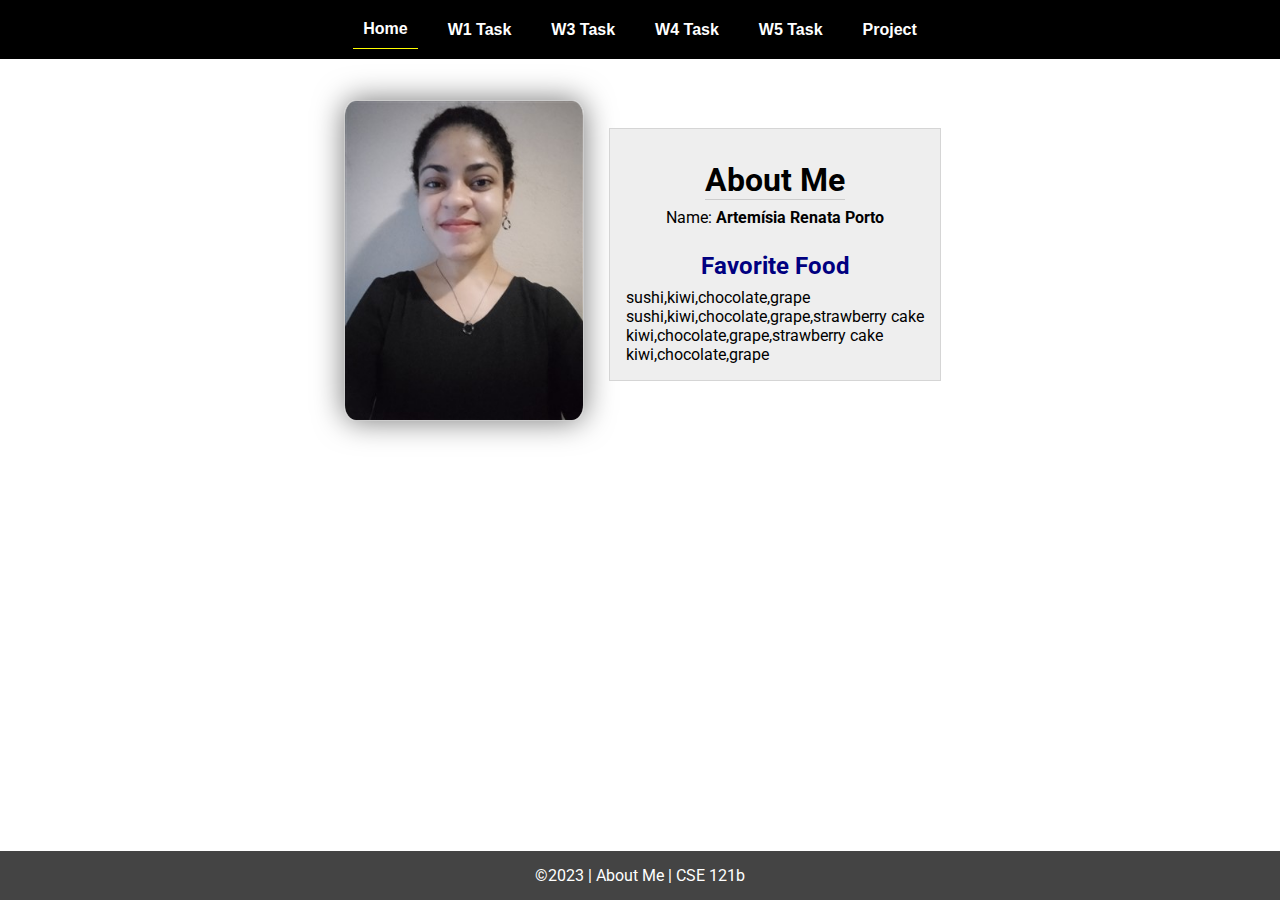
<file: index.html>
<!DOCTYPE html>
<html lang="en">

<head>
  <meta charset="UTF-8">
  <meta name="viewport" content="width=device-width, initial-scale=1.0">
  <title>About Me | CSE 121b | W02: Programming Tasks</title>
  <link rel="preconnect" href="https://fonts.googleapis.com">
  <link rel="preconnect" href="https://fonts.gstatic.com" crossorigin>
  <link href="https://fonts.googleapis.com/css2?family=Roboto:wght@400;600&display=swap"
    rel="stylesheet">
  <link rel="stylesheet" href="styles/main.css">
</head>

<body>
  <nav>
    <ul id="menu">
      <li><a id="toggleMenu">&equiv;</a></li>
      <li><a href="index.html" class="active">Home</a></li>
      <li><a href="w01-task.html">W1 Task</a></li>
      <li><a href="w03-task.html">W3 Task</a></li>
      <li><a href="w04-task.html">W4 Task</a></li>
      <li><a href="w05-task.html">W5 Task</a></li>
      <li><a href="project.html">Project</a></li>
    </ul>
  </nav>
  <main id="home">
    <picture>
      <img src="images/placeholder.png" alt="Placeholder Image">
    </picture>
    <section>
      <h1>About Me</h1>
      <div class="info">Name: <span id="name"></span></div>
      <h2>Favorite Food</h2>
      <div class="block" id="food"></div>
    </section>
  </main>
  <footer>
    &copy;<span id="year"></span> | About Me | CSE 121b
  </footer>
  <script src="scripts/main.js"></script>
  <script src="scripts/w02-task.js"></script>
</body>

</html>
</file>
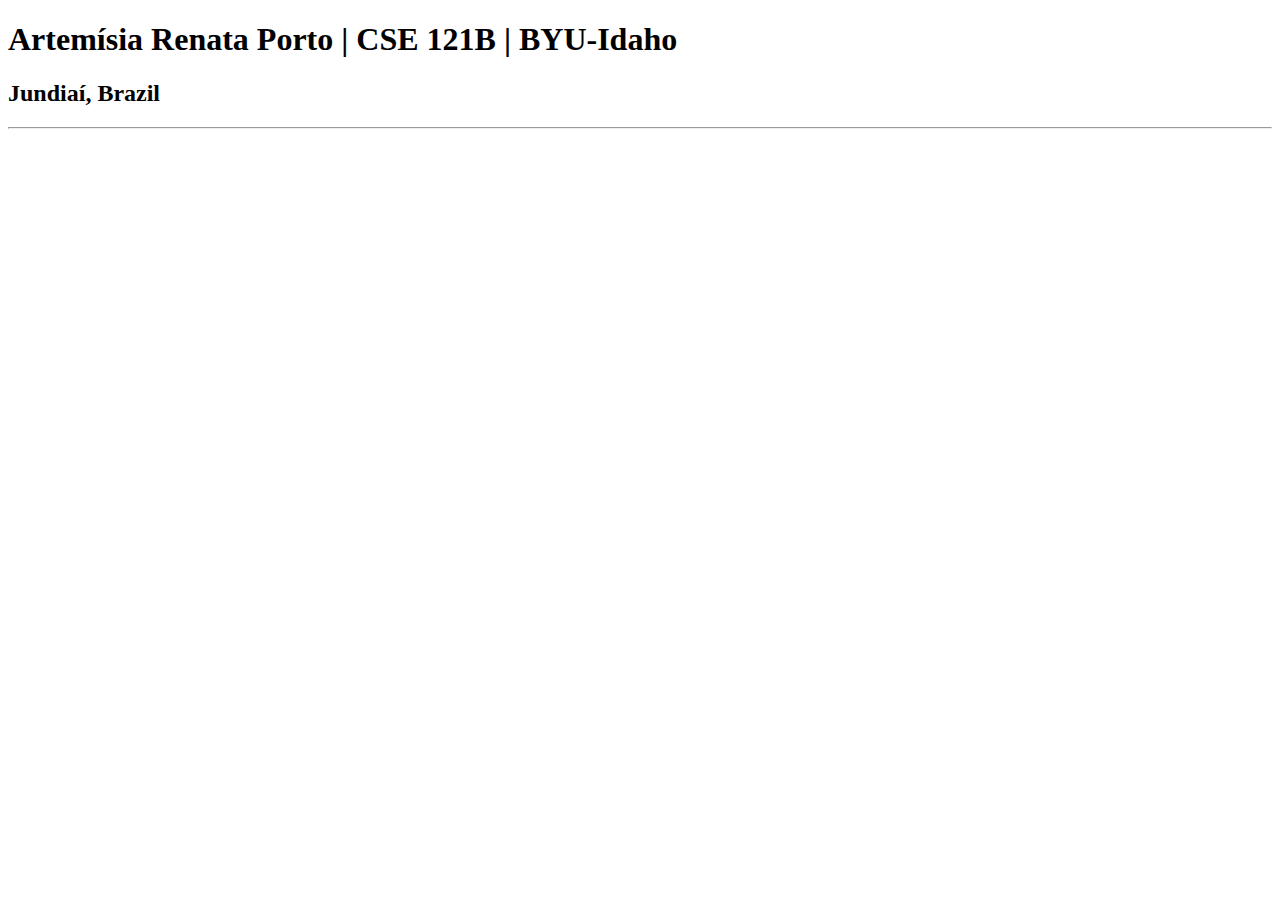
<file: index-old.html>
<!DOCTYPE html>
<html lang="en">
<head>
    <meta charset="UTF-8">
    <meta name="viewport" content="width=device-width, initial-scale=1.0">
    <title>Artemisia Renata Porto | CSE 121B | BYU-Idaho</title>
</head>
<body>
    <h1>Artemísia Renata Porto | CSE 121B | BYU-Idaho</h1>
    <h2>Jundiaí, Brazil</h2>
    <hr>
</body>
</html>
</file>
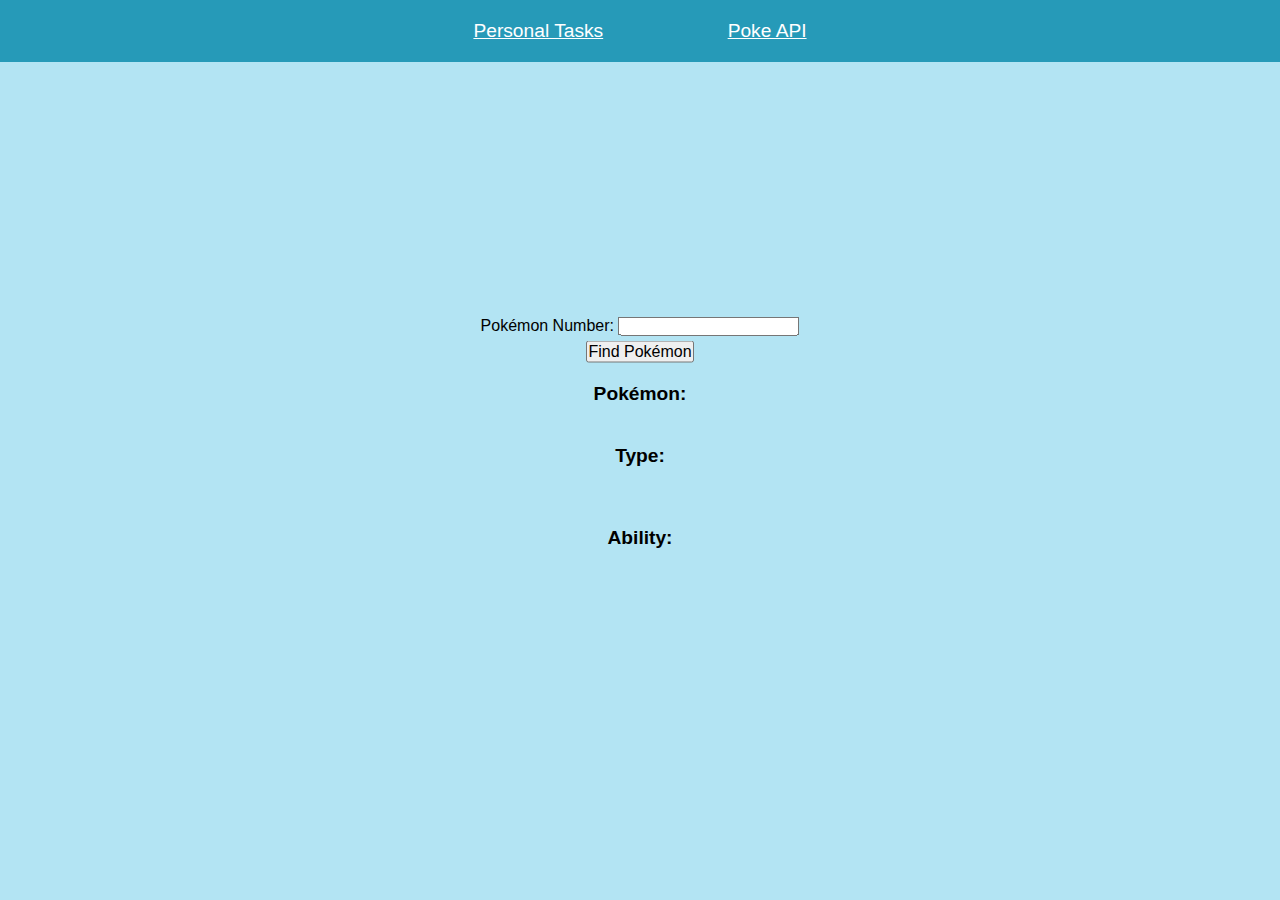
<file: project.html>
<!DOCTYPE html>
<html lang="en">
<head>
    <meta charset="UTF-8">
    <meta name="viewport" content="width=device-width, initial-scale=1.0">
    <title>Pokémon Card</title>
    <link rel="stylesheet" href="styles/pokemon-card.css">
</head>
<body>
    <header>
        <nav>
            <a href="https://artemisiaporto.github.io/cse121b/" target="_blank">Personal Tasks</a>
            <a href="https://pokeapi.co/" target="_blank">Poke API</a>
        </nav>
    </header>
    <main>
        <section class="search-pokemon">
            <div id="poke-number">
                <label for="pokemon">Pokémon Number:</label>
                <input type="text" id="pokemon" name="pokemon">
            </div>
            <div>
                <input type="button" id="find-pokemon" value="Find Pokémon">
            </div>
        </section>
        <h1 id="pokemon-name">Pokémon:</h1>
        <h2 id="name"></h2>
        <section id="image"></section>
        <h1 id="type-name">Type:</h1>
        <ul id="type"></ul>
        <h1 id="ability-name">Ability:</h1>
        <ul id="ability"></ul>
    </main>
    <script src="scripts/pokemon-card.js"></script>
</body>
</html>
</file>
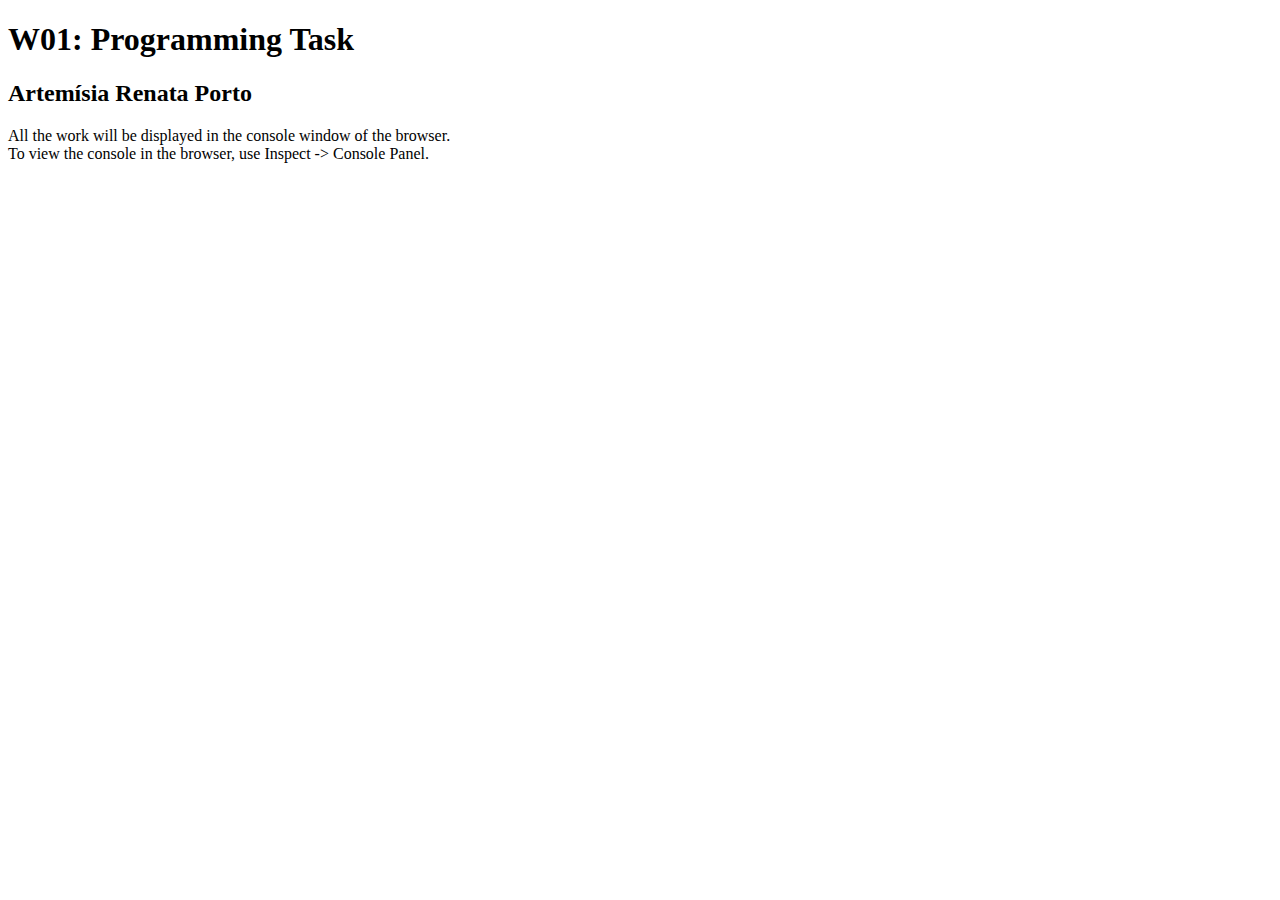
<file: w01-task.html>
<!DOCTYPE html>
<html lang="en">

<head>
  <meta charset="UTF-8">
  <meta name="viewport" content="width=device-width, initial-scale=1.0">
  <title>W01: Programming Task</title>
</head>

<body>
  <h1>W01: Programming Task</h1>
  <h2>Artemísia Renata Porto</h2>
  <p>All the work will be displayed in the console window of the browser.
    <br>To view the console in the browser, use Inspect -> Console Panel.
  </p>

  <script src="w01-task.js"></script>

</body>
</html>
</file>
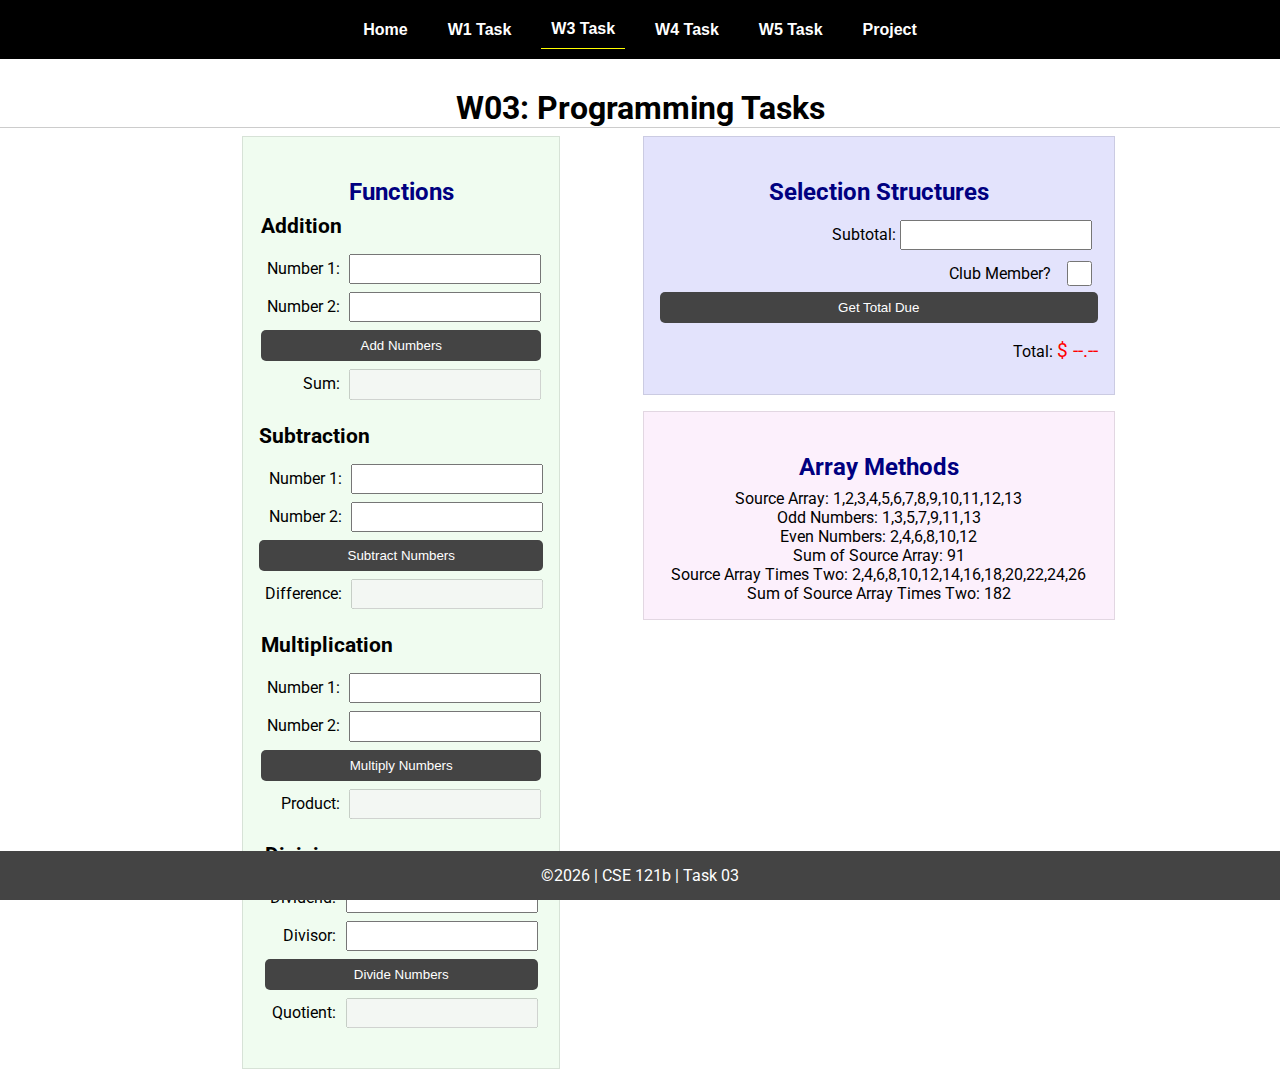
<file: w03-task.html>
<!DOCTYPE html>
<html lang="en">

<head>
    <meta charset="UTF-8">
    <meta name="viewport" content="width=device-width, initial-scale=1.0">
    <title>CSE 121b | W03: Programming Tasks</title>
    <link rel="preconnect" href="https://fonts.googleapis.com">
    <link rel="preconnect" href="https://fonts.gstatic.com" crossorigin>
    <link href="https://fonts.googleapis.com/css2?family=Roboto:wght@400;600&display=swap"
        rel="stylesheet">
    <link rel="stylesheet" href="styles/main.css">
</head>

<body>
    <nav>
        <ul id="menu">
            <li><a id="toggleMenu">&equiv;</a></li>
            <li><a href="index.html">Home</a></li>
            <li><a href="w01-task.html">W1 Task</a></li>
            <li><a href="w03-task.html" class="active">W3 Task</a></li>
            <li><a href="w04-task.html">W4 Task</a></li>
            <li><a href="w05-task.html">W5 Task</a></li>
            <li><a href="project.html">Project</a></li>
        </ul>
    </nav>>
    <header>
        <h1>W03: Programming Tasks</h1>
    </header>
    <main id="task3">
        <section id="section1">
            <h2>Functions</h2>
            <article>
                <h3>Addition</h3>
                <div>
                    <label for="add1">Number 1:</label>
                    <input type="text" id="add1" name="add1">
                </div>
                <div>
                    <label for="add2">Number 2:</label>
                    <input type="text" id="add2" name="add2">
                </div>
                <div>
                    <input type="button" id="addNumbers" value="Add Numbers">
                </div>
                <div>
                    <label for="sum">Sum:</label>
                    <input type="text" id="sum" name="sum" disabled>
                </div>
            </article>
            <article>
                <h3>Subtraction</h3>
                <div>
                    <label for="subtract1">Number 1:</label>
                    <input type="text" id="subtract1" name="subtract1">
                </div>
                <div>
                    <label for="subtract2">Number 2:</label>
                    <input type="text" id="subtract2" name="subtract2">
                </div>
                <div>
                    <input type="button" id="subtractNumbers" value="Subtract Numbers">
                </div>
                <div>
                    <label for="difference">Difference:</label>
                    <input type="text" id="difference" name="difference" disabled>
                </div>
            </article>
            <article>
                <h3>Multiplication</h3>
                <div>
                    <label for="factor1">Number 1:</label>
                    <input type="text" id="factor1" name="factor1">
                </div>
                <div>
                    <label for="factor2">Number 2:</label>
                    <input type="text" id="factor2" name="factor2">
                </div>
                <div>
                    <input type="button" id="multiplyNumbers" value="Multiply Numbers">
                </div>
                <div>
                    <label for="product">Product:</label>
                    <input type="text" id="product" name="product" disabled>
                </div>
            </article>
            <article>
                <h3>Division</h3>
                <div>
                    <label for="dividend">Dividend:</label>
                    <input type="text" id="dividend" name="dividend">
                </div>
                <div>
                    <label for="divisor">Divisor:</label>
                    <input type="text" id="divisor" name="divisor">
                </div>
                <div>
                    <input type="button" id="divideNumbers" value="Divide Numbers">
                </div>
                <div>
                    <label for="quotient">Quotient:</label>
                    <input type="text" id="quotient" name="quotient" disabled>
                </div>
            </article>
        </section>
        <div>
            <section id="section2">
                <h2>Selection Structures</h2>
                <label class="right">Subtotal:
                    <input type="number" id="subtotal" size="5">
                </label>
                <label class="middle right">
                    Club Member?
                    <input type="checkbox" id="member">
                </label>
                <div class="right">
                    <input type="button" id="getTotal" value="Get Total Due">
                </div>
                <div class="right">Total:
                    <span class="larger" id="total">$ --.--</span>
                </div>
            </section>
            <section id="section3">
                <h2>Array Methods</h2>
                <p>
                    Source Array: <span id="array"></span>
                </p>
                <p>
                    Odd Numbers: <span id="odds"></span>
                </p>
                <p>
                    Even Numbers: <span id="evens"></span>
                </p>
                <p>
                    Sum of Source Array: <span id="sumOfArray"></span>
                </p>
                <p>
                    Source Array Times Two: <span id="multiplied"></span>
                </p>
                <p>
                    Sum of Source Array Times Two: <span id="sumOfMultiplied"></span>
                </p>
            </section>
        </div>
    </main>
    <footer>
        &copy;<span id="year"></span> | CSE 121b | Task 03
    </footer>
    <script src="scripts/main.js"></script>
    <script>
        document.getElementById("year").innerHTML = new Date().getFullYear();
    </script>
    <script src="scripts/w03-task.js"></script>
</body>

</html>
</file>
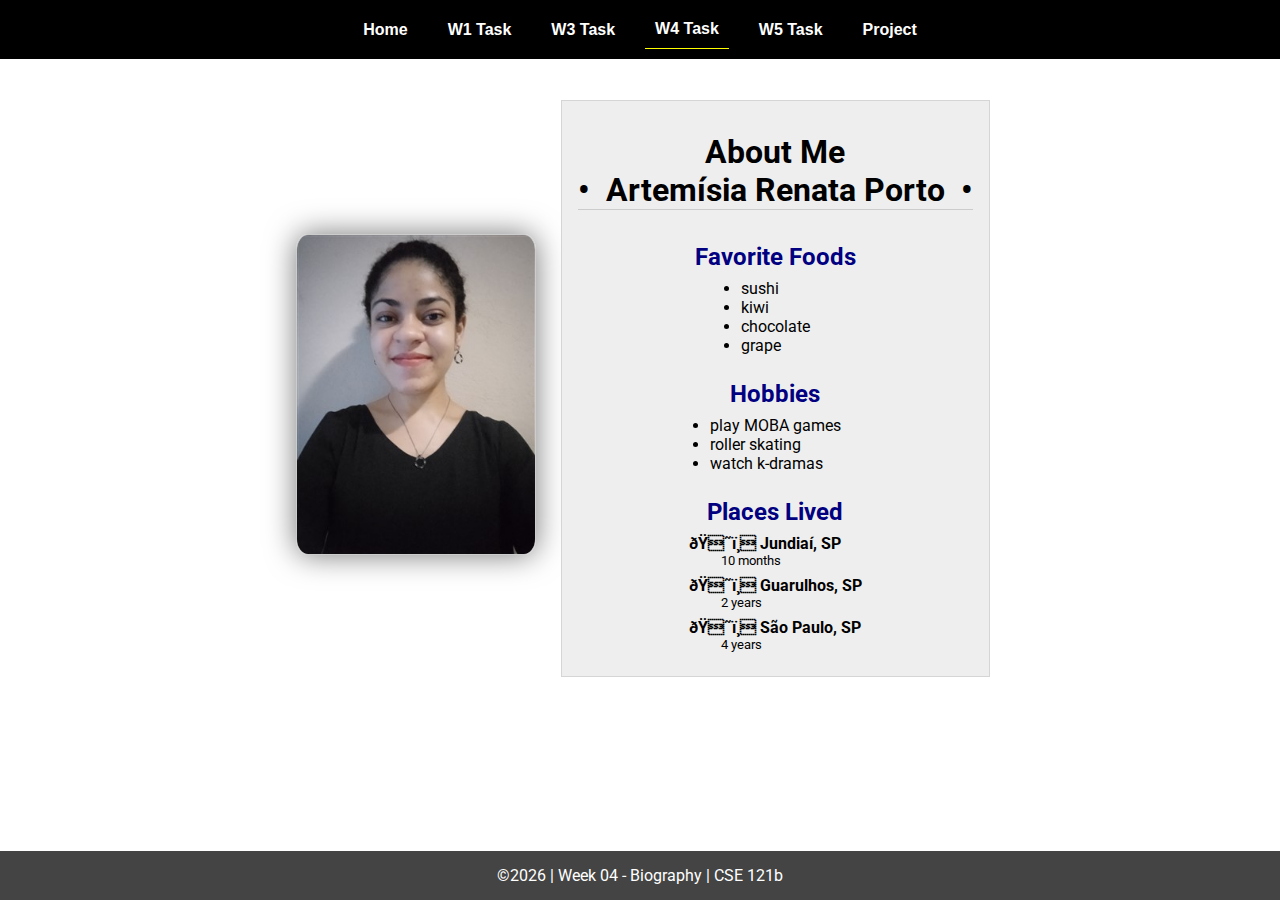
<file: w04-task.html>
<!DOCTYPE html>
<html lang="en">

<head>
  <meta charset="UTF-8">
  <meta name="viewport" content="width=device-width, initial-scale=1.0">
  <title>CSE 121b | W04: Programming Tasks</title>
  <link rel="preconnect" href="https://fonts.googleapis.com">
  <link rel="preconnect" href="https://fonts.gstatic.com" crossorigin>
  <link href="https://fonts.googleapis.com/css2?family=Roboto:wght@400;600&display=swap"
    rel="stylesheet">
  <link rel="stylesheet" href="styles/main.css">
</head>

<body>
  <nav>
    <ul id="menu">
      <li><a id="toggleMenu">&equiv;</a></li>
      <li><a href="index.html">Home</a></li>
      <li><a href="w01-task.html">W1 Task</a></li>
      <li><a href="w03-task.html">W3 Task</a></li>
      <li><a href="w04-task.html" class="active">W4 Task</a></li>
      <li><a href="w05-task.html">W5 Task</a></li>
      <li><a href="project.html">Project</a></li>
    </ul>
  </nav>
  <main id="home">
    <picture>
      <img id="photo" src="images/placeholder.png" alt="Placeholder Image">
    </picture>
    <section>
      <h1>About Me<br>• &nbsp;<span id="name"></span>&nbsp; •</h1>
      <h2>Favorite Foods</h2>
      <ul id="favorite-foods"></ul>
      <h2>Hobbies</h2>
      <ul id="hobbies"></ul>
      <h2>Places Lived</h2>
      <dl id="places-lived"></dl>
    </section>
  </main>

  <footer>
    &copy;<span id="year"></span> | Week 04 - Biography | CSE 121b
  </footer>
  <script src="scripts/main.js"></script>
  <script>
    document.getElementById("year").innerHTML = new Date().getFullYear();
  </script>
  <script src="scripts/w04-task.js"></script>
</body>

</html>
</file>
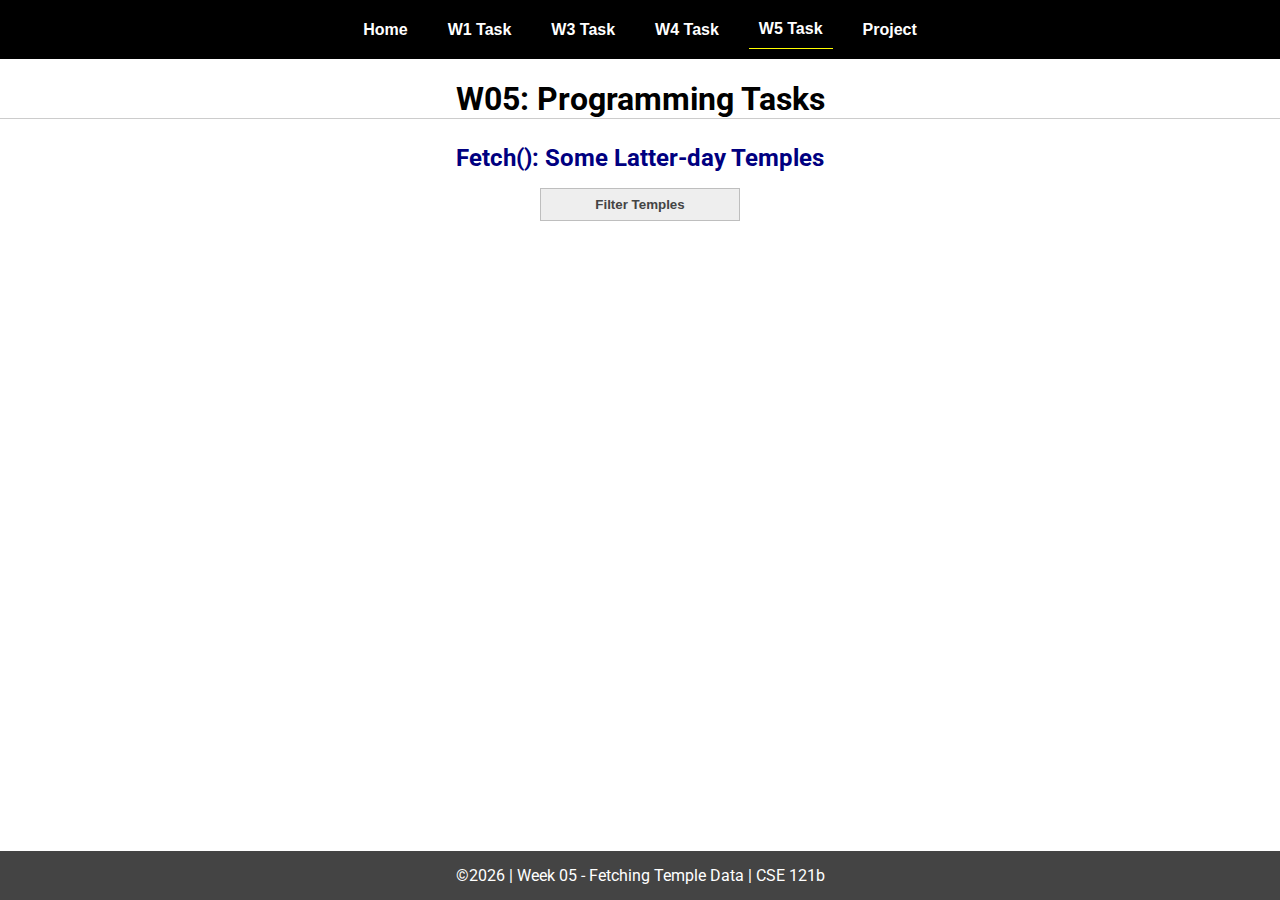
<file: w05-task.html>
<!DOCTYPE html>
<html lang="en">

<head>
  <meta charset="UTF-8">
  <meta name="viewport" content="width=device-width, initial-scale=1.0">
  <title>CSE 121b | W05: Programming Tasks</title>
  <link rel="preconnect" href="https://fonts.googleapis.com">
  <link rel="preconnect" href="https://fonts.gstatic.com" crossorigin>
  <link href="https://fonts.googleapis.com/css2?family=Roboto:wght@400;600&display=swap"
    rel="stylesheet">
  <link rel="stylesheet" href="styles/main.css">
</head>

<body>
  <nav>
    <ul id="menu">
      <li><a id="toggleMenu">&equiv;</a></li>
      <li><a href="index.html">Home</a></li>
      <li><a href="w01-task.html">W1 Task</a></li>
      <li><a href="w03-task.html">W3 Task</a></li>
      <li><a href="w04-task.html">W4 Task</a></li>
      <li><a href="w05-task.html" class="active">W5 Task</a></li>
      <li><a href="project.html">Project</a></li>
    </ul>
  </nav>
  <main id="gridly">
    <h1>W05: Programming Tasks</h1>
    <h2>Fetch(): Some Latter-day Temples</h2>

    <select id="sortBy" title="Choose a data filter.">
      <option value="" disabled selected>Filter Temples</option>
      <option value="utah">Utah</option>
      <option value="notutah">Outside of Utah</option>
      <option value="older">Built Before 1950</option>
      <option value="all">No Filter</option>
    </select>

    <div id="temples">
    </div>
  </main>


  <footer>
    &copy;<span id="year"></span> | Week 05 - Fetching Temple Data | CSE 121b
  </footer>
  <script src="scripts/main.js"></script>
  <script>
    document.getElementById("year").innerHTML = new Date().getFullYear();
  </script>
  <script src="scripts/w05-task.js"></script>
</body>

</html>
</file>
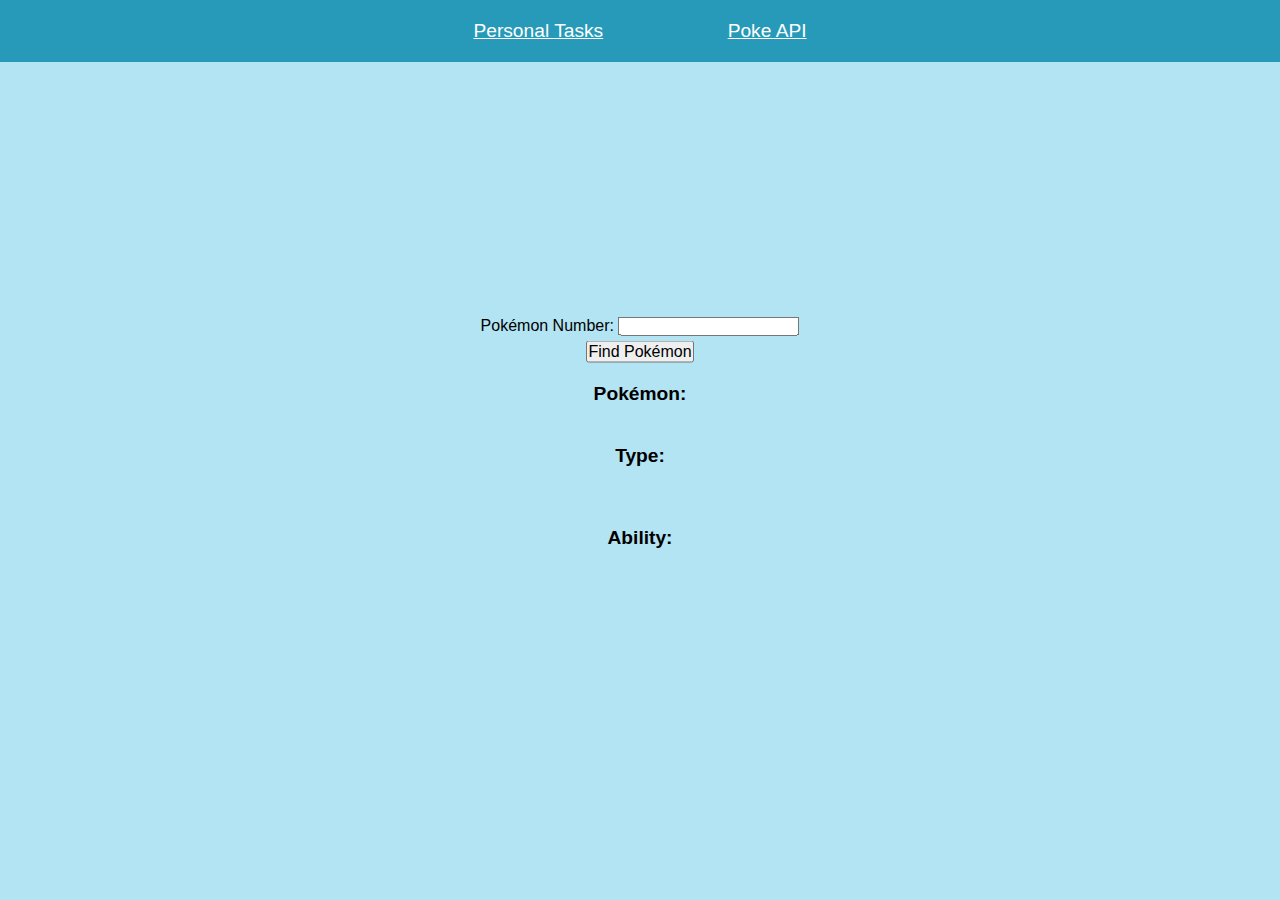
<file: final_project/pokemon-card.html>
<!DOCTYPE html>
<html lang="en">
<head>
    <meta charset="UTF-8">
    <meta name="viewport" content="width=device-width, initial-scale=1.0">
    <title>Pokémon Card</title>
    <link rel="stylesheet" href="style/pokemon-card.css">
</head>
<body>
    <header>
        <nav>
            <a href="https://artemisiaporto.github.io/cse121b/" target="_blank">Personal Tasks</a>
            <a href="https://pokeapi.co/" target="_blank">Poke API</a>
        </nav>
    </header>
    <main>
        <section class="search-pokemon">
            <div id="poke-number">
                <label for="pokemon">Pokémon Number:</label>
                <input type="text" id="pokemon" name="pokemon">
            </div>
            <div>
                <input type="button" id="find-pokemon" value="Find Pokémon">
            </div>
        </section>
        <h1 id="pokemon-name">Pokémon:</h1>
        <h2 id="name"></h2>
        <section id="image"></section>
        <h1 id="type-name">Type:</h1>
        <ul id="type"></ul>
        <h1 id="ability-name">Ability:</h1>
        <ul id="ability"></ul>
    </main>
    <script src="script/pokemon-card.js"></script>
</body>
</html>
</file>
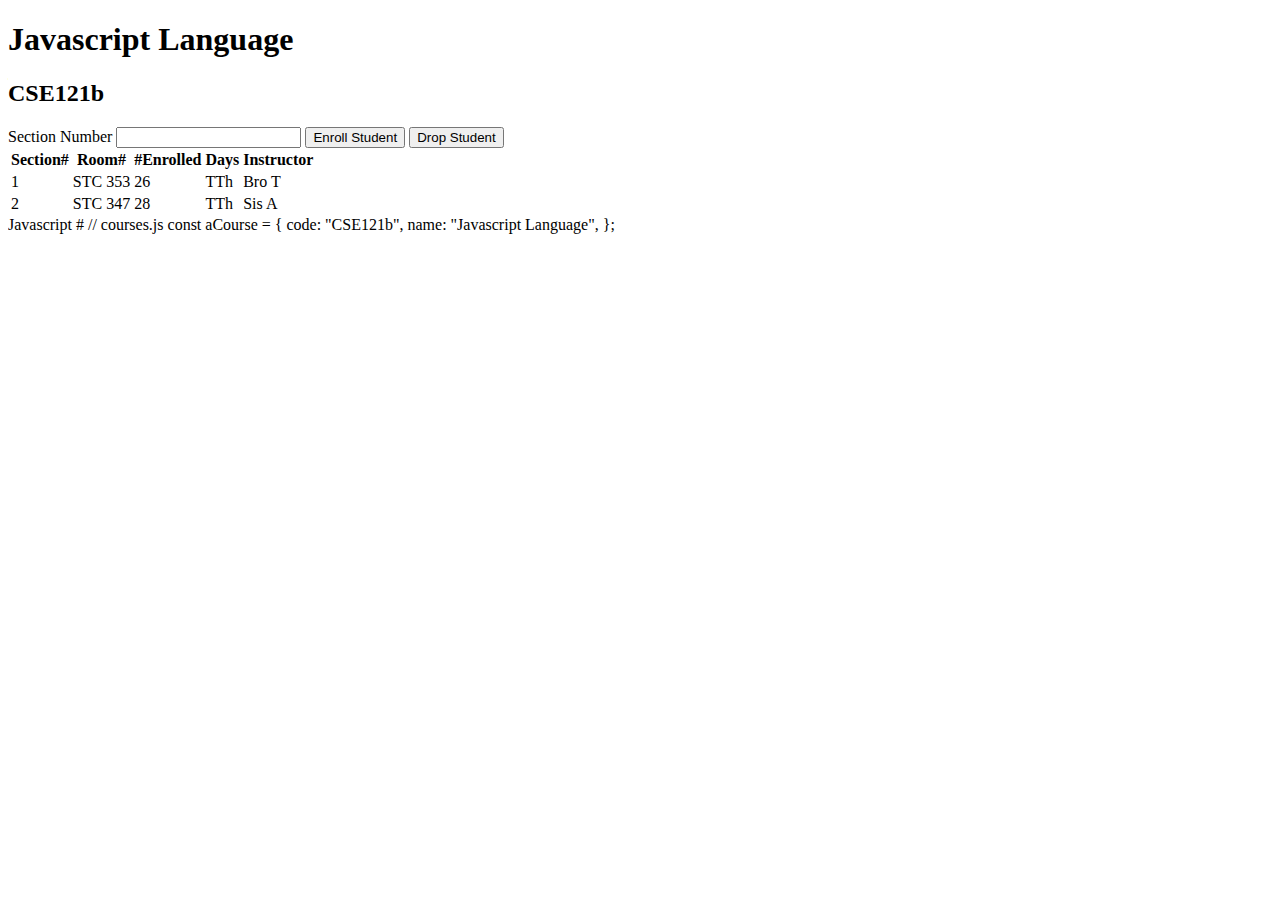
<file: sandbox/courses.html>
<!DOCTYPE html>
<html lang="en">
    <head>
        <meta charset="UTF-8">
        <meta http-equiv="X-UA-Compatible" content="IE=edge" />
        <meta name="viewport" content="width=device-width, initial-scale=1.0" />
        <title>Courses and sections</title>
        <script src="courses.js" defer></script>
    </head>
    <body>
        <h1 id="courseName"></h1>
        <h2 id="courseCode"></h2>
        <label for="sectionNumber">Section Number</label>
        <input id="sectionNumber" />
        <button id="enrollStudent">Enroll Student</button>
        <button id="dropStudent">Drop Student</button>

        <table>
            <thead>
                <tr>
                    <th>Section#</th>
                    <th>Room#</th>
                    <th>#Enrolled</th>
                    <th>Days</th>
                    <th>Instructor</th>
                </tr>
            </thead>
            <tbody id="sections"></tbody>
        </table>
    </body>
</html>
Javascript #
// courses.js
const aCourse = {
  code: "CSE121b",
  name: "Javascript Language",
};
</file>
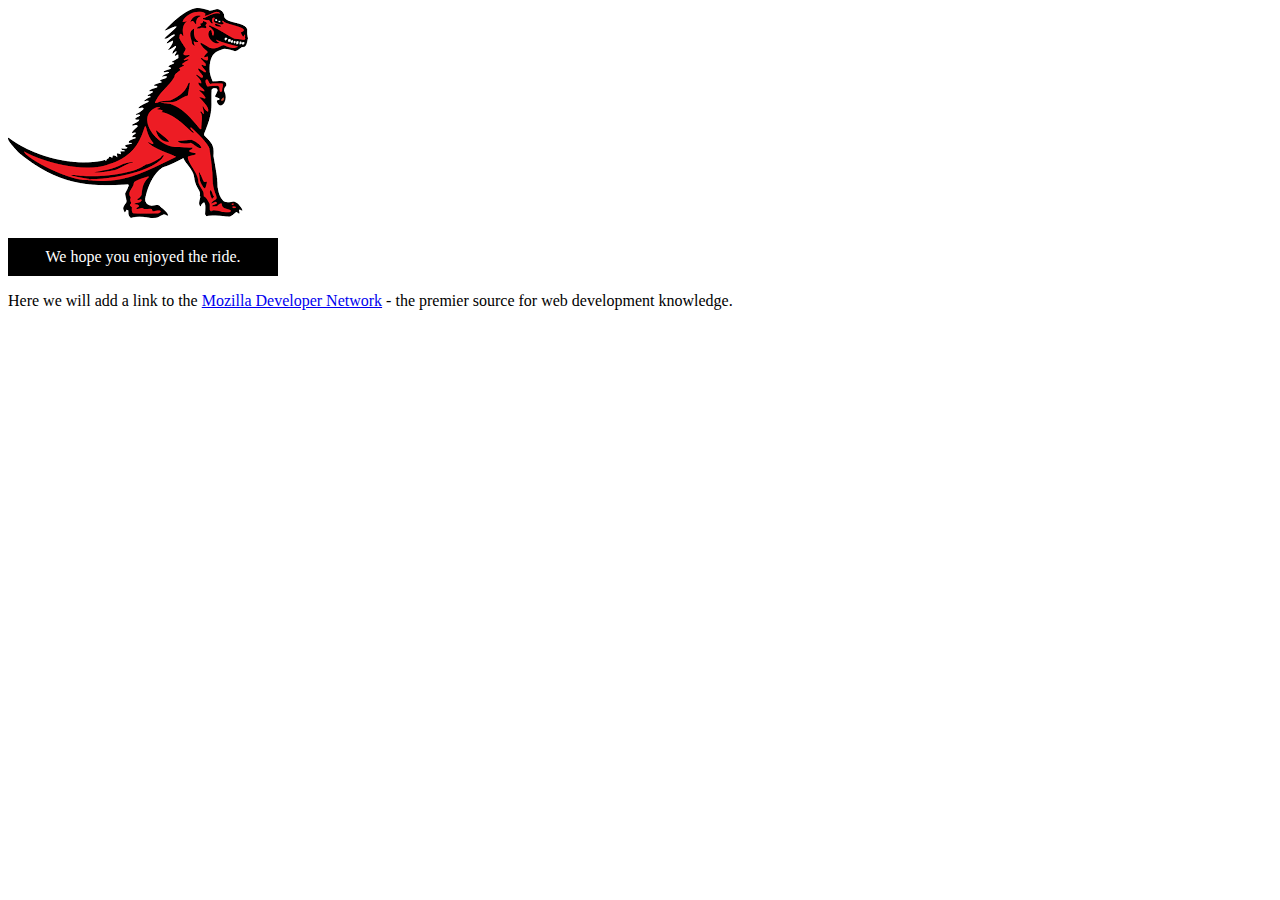
<file: sandbox/dom-example.html>
<!DOCTYPE html>
<html lang="en-us">
  <head>
    <style>
      .highlight {
        color: white;
        background-color: black;
        padding: 10px;
        width: 250px;
        text-align: center;
      }
    </style>
    <meta charset="utf-8">
    <meta name="viewport" content="width=device-width, initial-scale=1.0">
    <title>Simple DOM example</title>
  </head>
  <body>
      <section>
        <img src="dinosaur.png" alt="A red Tyrannosaurus Rex: A two legged dinosaur standing upright like a human, with small arms, and a large head with lots of sharp teeth.">
        <p>Here we will add a link to the <a href="https://www.mozilla.org/">Mozilla homepage</a></p>
      </section>
      <script>
      const link = document.querySelector("a");
      link.textContent = "Mozilla Developer Network";
      link.href = "https://developer.mozilla.org";

      const sect = document.querySelector("section");
      const para =  document.createElement("p");
      para.textContent = "We hope you enjoyed the ride.";
      sect.appendChild(para);
      const text = document.createTextNode(" - the premier source for web development knowledge.",);
      const linkPara = document.querySelector("p");
      linkPara.appendChild(text);
      sect.appendChild(linkPara);
      //To remove a node when you have a reference to the node to be removed and its parent:
      //sect.removeChild(linkPara);
      //To remove a node based on a reference to itself:
      //linkPara.remove();
      //In older browsers should be the following:
      //linkPara.parentNode.removeChild(linkPara);
      //Adding style to the page
      //para.style.color = "white";
      //para.style.backgroundColor = "black";
      //para.style.padding = "10px";
      //para.style.width = "250px";
      //para.style.textAlign = "center";
      para.setAttribute("class", "highlight");
      </script>
  </body>
</html>
</file>
<file: styles/main.css>
/* Universal Selector */
* {
    margin: 0;
    padding: 0;
    box-sizing: border-box;
}

/* HTML Selectors */
body {
    font-family: 'Roboto', Helvetica, sans-serif;
}

nav {
    background-color: black;
    width: 100%;
    position: fixed;
    top: 0;
}

nav ul {
    display: flex;
    flex-direction: column;
    align-items: center;
    max-width: -moz-fit-content;
    max-width: fit-content;
    margin: 0 auto;
}

nav ul li {
    flex: 1 1 auto;
}

nav ul li:first-child {
    display: block;
    font-size: 2rem;
}

nav ul li:first-child a {
    padding: 1px 10px;
}

nav ul li {
    display: none;
    list-style: none;
    margin: 10px;
}

nav ul li a {
    display: block;
    padding: 10px;
    text-decoration: none;
    font-weight: 600;
    color: white;
    text-align: center;
    font-family: 'Arial Narrow', Arial, sans-serif;
}

nav ul li a:hover {
    background-color: #efefef;
    color: black;
}

h1,
h2 {
    text-align: center;
    margin: 1rem 0 .5rem;
}

h1 {
    border-bottom: 1px solid #ccc;
}

#gridly h1 {
    margin-top: 80px;
}

h2 {
    font-size: 1.5rem;
    color: navy;
    text-align: center;
    margin-top: 25px;
}

h3 {
    font-size: 1.3rem;
    margin-bottom: 1rem;
}

header {
    margin-top: 70px;
}

picture {
    margin: 0 auto;
}

picture img {
    width: 240px;
    height: auto;
    border-radius: 5%;
    border: 1px solid #ccc;
    box-shadow: 0 0 30px #777;
}

section {
    display: flex;
    flex-direction: column;
    align-items: center;
    margin: 0 auto 1rem;
    border: 1px solid rgba(0, 0, 0, .1);
    padding: 1rem;
    background-color: #eee;
}

article {
    margin-bottom: 1rem;
}

article div {
    margin-bottom: .5rem;
    text-align: right;
}

label {
    padding: .35rem;
}

input {
    padding: .35rem;
}

input[type="button"] {
    padding: .5rem;
    background-color: #444;
    color: white;
    border: none;
    border-radius: 5px;
    cursor: pointer;
    width: 100%
}

input[type="checkbox"] {
    width: 25px;
    height: 25px;
}

dt {
    font-weight: 700;
}

dt::before {
    content: "ðŸ˜ï¸ ";
}

dd {
    margin: 0 0 .5rem 2rem;
    font-size: smaller;
}

footer {
    background-color: #444;
    color: white;
    padding: 15px;
    text-align: center;
    width: 100%;
    position: fixed;
    bottom: 0;
}

/* Class Selectors */
.active {
    border-bottom: 1px solid yellow;
}

.open li {
    display: block;
}

.block {
    display: block;
}

.larger {
    font-size: larger;
    color: red;
}

.right {
    width: 100%;
    text-align: right;
}

.middle {
    display: flex;
    align-items: center;
    justify-content: right;
    gap: 1rem;
}

/* ID Selectors */

#home {
    margin-top: 125px;
    display: grid;
    grid-template-columns: 1fr;
    grid-gap: 20px;
    align-items: center;
    justify-content: center;
}


#section1 {
    background-color: rgb(225, 250, 225, .5);
}

#section2 {
    background-color: rgba(200, 200, 250, 0.5);

}

#section2 div {
    margin-bottom: 1rem;
}

#section3 {
    background-color: rgb(250, 225, 250, .5);
}

#sortBy {
    appearance: none;
    display: flex;
    padding: .5rem;
    background-color: #eee;
    color: #444;
    font-weight: 700;
    margin: 1rem auto;
    width: 200px;
    border: 1px solid rgba(0, 0, 0, .2);
    text-align: center;
}

#sortBy option:disabled {
    font-style: italic;
    padding: 1rem;
    background-color: #111;
    color: #eee;
}

#temples {
    display: grid;
    grid-template-columns: repeat(auto-fit, minmax(320px, 1fr));
    grid-gap: .5rem;
    align-items: center;
    margin-bottom: 3rem;
}

#temples article {
    height: 250px;
    margin: .5rem;
    border: 1px solid rgba(0, 0, 0, .1);
    padding: 1rem;
    background-color: #eee;
    display: flex;
    flex-direction: column;
    align-items: center;
    justify-content: center;
}

#temples h4 {
    color: navy;
    font-size: smaller;
}


#temples img {
    width: 250px;
    height: auto;
    box-shadow: 0 0 30px #777;
    margin: .5rem;
}

/* Media Queries */
@media only screen and (min-width: 32.5em) {
    nav ul {
        flex-direction: row;
    }

    nav ul li:first-child {
        display: none;
    }

    nav ul li {
        display: block;
    }

    section {
        min-width: 300px;
    }

    #home {
        margin: 100px auto 20px;
        grid-template-columns: 250px 1fr;
        max-width: -moz-fit-content;
        max-width: fit-content;
    }

    #task3 {
        display: grid;
        grid-template-columns: 1fr 1fr;
        grid-gap: 5px;
        margin: 0 auto;
        max-width: 950px;
    }

}
</file>
<file: styles/pokemon-card.css>
* {
    padding: 0;
    margin: 0;
    box-sizing: border-box;
    font-family: Arial, Roboto;
}
body {
    background-color: rgb(179, 228, 243);
}
main {
    width: 350px;
    position: absolute;
    transform: translate(-50%, -50%);
    top: 50%;
    left: 50%;
    }
#image img {
    display: block;
    width: 150px;
    max-height: 300px;
    position: relative;
    margin: 0 auto;
}
#name {
    text-align: center;
    font-size: 1em;
}
#type, #ability {
    display: flex;
    justify-content: space-around;
    margin: 10px 0 10px 0;
}
#pokemon-name, #type-name, #ability-name {
    text-align: center;
    padding: 20px;
    font-size: 1.2em;
}
nav {
    text-align: center;
    background-color: rgb(38, 154, 184);
    padding: 20px;
}
a {
    color: white;
    margin: 40px;
    font-size: 1.2em;
    padding: 20px;
}
a:hover {
    color: rgb(38, 154, 184);
    background-color: white;
}
.search-pokemon{
    text-align: center;
}
#poke-number {
    margin: 0 auto;
    padding: 5px;
}
#pokemon {
    text-align: center;
}
#find-pokemon {
    font-size: 1em;
}
</file>
<file: final_project/style/pokemon-card.css>
* {
    padding: 0;
    margin: 0;
    box-sizing: border-box;
    font-family: Arial, Roboto;
}
body {
    background-color: rgb(179, 228, 243);
}
main {
    width: 350px;
    position: absolute;
    transform: translate(-50%, -50%);
    top: 50%;
    left: 50%;
    }
#image img {
    display: block;
    width: 150px;
    max-height: 300px;
    position: relative;
    margin: 0 auto;
}
#name {
    text-align: center;
    font-size: 1em;
}
#type, #ability {
    display: flex;
    justify-content: space-around;
    margin: 10px 0 10px 0;
}
#pokemon-name, #type-name, #ability-name {
    text-align: center;
    padding: 20px;
    font-size: 1.2em;
}
nav {
    text-align: center;
    background-color: rgb(38, 154, 184);
    padding: 20px;
}
a {
    color: white;
    margin: 40px;
    font-size: 1.2em;
    padding: 20px;
}
a:hover {
    color: rgb(38, 154, 184);
    background-color: white;
}
.search-pokemon{
    text-align: center;
}
#poke-number {
    margin: 0 auto;
    padding: 5px;
}
#pokemon {
    text-align: center;
}
#find-pokemon {
    font-size: 1em;
}
</file>
